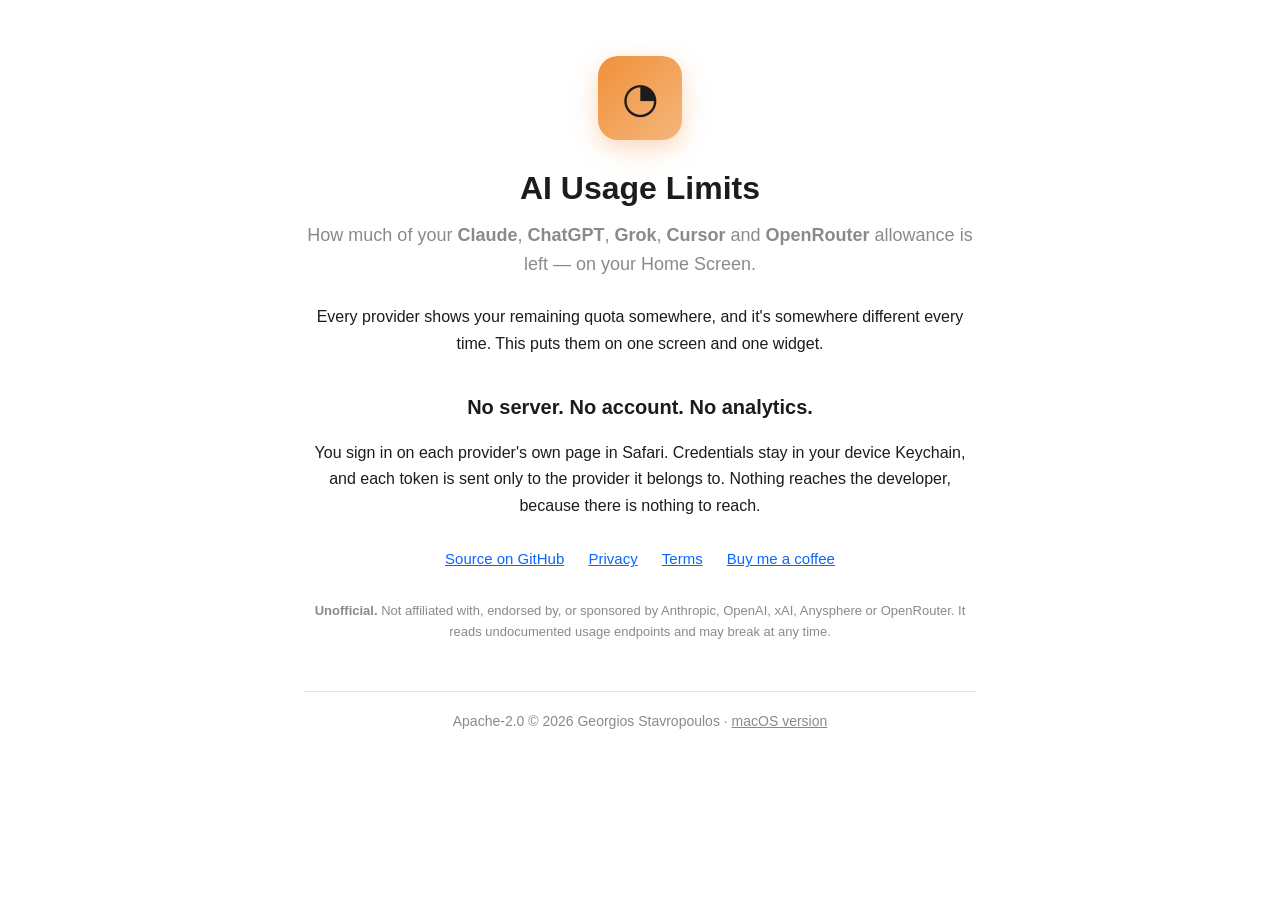
<file: docs/index.html>
<!doctype html>
<html lang="en">
<head>
<meta charset="utf-8">
<meta name="viewport" content="width=device-width, initial-scale=1">
<title>AI Usage Limits — your AI usage limits on your iPhone</title>
<meta name="description" content="iPhone app showing your Claude, ChatGPT, Grok, Cursor and OpenRouter usage limits at a glance, with widgets. Unofficial, on-device only.">
<link rel="stylesheet" href="style.css">
</head>
<body>
<div class="wrap center">
  <div class="glyph">◔</div>
  <h1>AI Usage Limits</h1>
  <p class="tag">How much of your <strong>Claude</strong>, <strong>ChatGPT</strong>, <strong>Grok</strong>, <strong>Cursor</strong> and <strong>OpenRouter</strong> allowance is left — on your Home Screen.</p>

  <p>Every provider shows your remaining quota somewhere, and it's somewhere
  different every time. This puts them on one screen and one widget.</p>

  <h2>No server. No account. No analytics.</h2>
  <p>You sign in on each provider's own page in Safari. Credentials stay in your
  device Keychain, and each token is sent only to the provider it belongs to.
  Nothing reaches the developer, because there is nothing to reach.</p>

  <div class="links">
    <a href="https://github.com/stavrop/ai-usage-limits">Source on GitHub</a>
    <a href="privacy.html">Privacy</a>
    <a href="terms.html">Terms</a>
    <a href="https://buymeacoffee.com/stavrop">Buy me a coffee</a>
  </div>

  <p class="note"><strong>Unofficial.</strong> Not affiliated with, endorsed by, or
  sponsored by Anthropic, OpenAI, xAI, Anysphere or OpenRouter. It reads
  undocumented usage endpoints and may break at any time.</p>

  <footer>
    Apache-2.0 &copy; 2026 Georgios Stavropoulos ·
    <a href="https://github.com/stavrop/ai-usage-monitor">macOS version</a>
  </footer>
</div>
</body>
</html>
</file>
<file: docs/style.css>
:root { color-scheme: light dark; }
* { box-sizing: border-box; }
body { margin:0; font:16px/1.65 -apple-system,BlinkMacSystemFont,"Segoe UI",Roboto,Helvetica,Arial,sans-serif; color:#1c1c1e; background:#fff; }
@media (prefers-color-scheme: dark){ body{ color:#e7e7ea; background:#0b0b0d; } }
.wrap{ max-width:720px; margin:0 auto; padding:56px 24px 80px; }
.center{ text-align:center; }
a{ color:#0a66ff; } @media (prefers-color-scheme: dark){ a{ color:#6ea8fe; } }
.glyph{ width:84px; height:84px; border-radius:20px; background:linear-gradient(135deg,#f0913a,#f0913aaa); display:inline-flex; align-items:center; justify-content:center; font-size:42px; box-shadow:0 8px 24px rgba(240,145,58,.35); }
h1{ font-size:32px; margin:22px 0 6px; }
h2{ font-size:20px; margin:34px 0 10px; }
h3{ font-size:17px; margin:24px 0 8px; }
.tag{ color:#8a8a8e; font-size:18px; margin:0 0 24px; }
table{ border-collapse:collapse; width:100%; font-size:15px; margin:12px 0; display:block; overflow-x:auto; }
th,td{ text-align:left; padding:8px 12px; border-bottom:1px solid rgba(127,127,127,.25); }
code{ font-family:ui-monospace,SFMono-Regular,Menlo,monospace; font-size:.9em; background:rgba(127,127,127,.14); padding:2px 6px; border-radius:6px; }
.links{ margin-top:28px; font-size:15px; } .links a{ margin:0 10px; }
.note{ color:#8a8a8e; font-size:13px; margin-top:28px; }
blockquote{ margin:18px 0; padding:12px 16px; border-left:3px solid rgba(127,127,127,.35); color:#6a6a6e; }
@media (prefers-color-scheme: dark){ blockquote{ color:#a0a0a6; } }
footer{ margin-top:48px; padding-top:18px; border-top:1px solid rgba(127,127,127,.2); font-size:14px; color:#8a8a8e; }
footer a{ color:inherit; }
</file>
